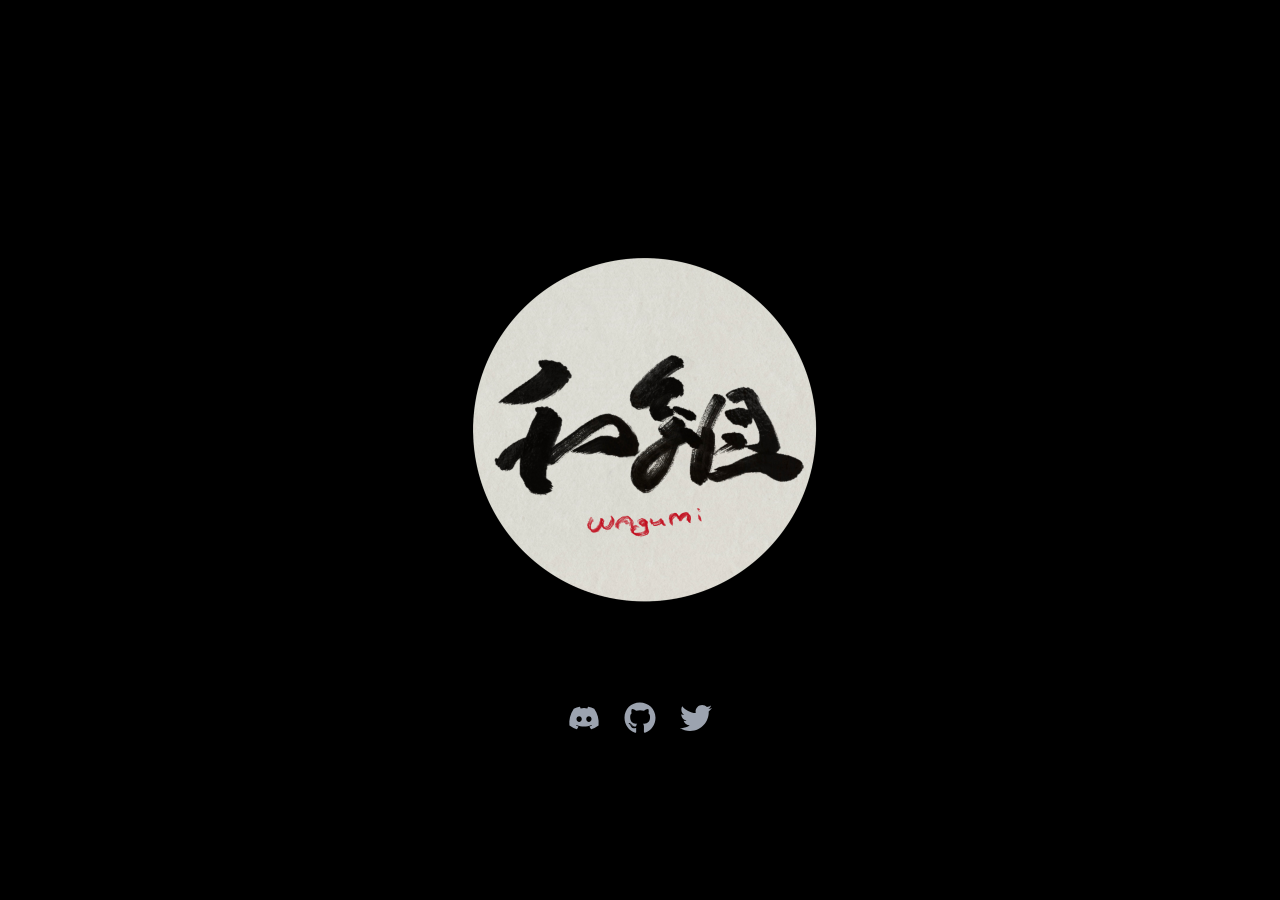
<file: index.html>
<!DOCTYPE html><html lang="en"><head><meta name="viewport" content="width=device-width"/><meta charSet="utf-8"/><title>Wagumi DAO</title><meta name="robots" content="index,follow"/><meta name="googlebot" content="index,follow"/><meta name="description" content="Wagumi DAO - A Japanese Web3 Community"/><meta name="twitter:card" content="summary_large_image"/><meta name="twitter:site" content="@WagumiDAO"/><meta name="twitter:creator" content="@WagumiDAO"/><meta property="og:title" content="Wagumi DAO"/><meta property="og:description" content="Wagumi DAO - A Japanese Web3 Community"/><meta property="og:url" content="https://wagumi.xyz"/><meta property="og:type" content="website"/><meta property="og:image" content="https://wagumi.xyz/ogp.png"/><meta property="og:locale" content="en_US"/><meta property="og:site_name" content="wagumi.xyz"/><link rel="canonical" href="https://wagumi.xyz"/><link rel="icon" href="/favicon.svg"/><meta name="next-head-count" content="18"/><link rel="preload" href="/_next/static/css/a3c80e0d43c364f4.css" as="style"/><link rel="stylesheet" href="/_next/static/css/a3c80e0d43c364f4.css" data-n-g=""/><link rel="preload" href="/_next/static/css/96f1c451617bfc79.css" as="style"/><link rel="stylesheet" href="/_next/static/css/96f1c451617bfc79.css" data-n-p=""/><noscript data-n-css=""></noscript><script defer="" nomodule="" src="/_next/static/chunks/polyfills-5cd94c89d3acac5f.js"></script><script src="/_next/static/chunks/webpack-514908bffb652963.js" defer=""></script><script src="/_next/static/chunks/framework-c4190dd27fdc6a34.js" defer=""></script><script src="/_next/static/chunks/main-77604980281afdac.js" defer=""></script><script src="/_next/static/chunks/pages/_app-6305d64ca7d787ee.js" defer=""></script><script src="/_next/static/chunks/4c744e84-e46146c0e28c5327.js" defer=""></script><script src="/_next/static/chunks/pages/index-ee695f8c4300240d.js" defer=""></script><script src="/_next/static/aCUT3t7vDddUNIfzqUrGm/_buildManifest.js" defer=""></script><script src="/_next/static/aCUT3t7vDddUNIfzqUrGm/_ssgManifest.js" defer=""></script><script src="/_next/static/aCUT3t7vDddUNIfzqUrGm/_middlewareManifest.js" defer=""></script></head><body class="text-white dark:text-black bg-white dark:bg-black"><div id="__next" data-reactroot=""><div class="w-full min-h-screen bg-black"><div class="flex flex-col justify-center items-center h-screen"><div class="relative w-96 sm:w-4/5 md:w-3/5 lg:w-2/5"><img alt="logo" src="wagumi.png" class="GlowLogo_glow__QENvs"/></div><footer class="px-4 sm:px-6 lg:px-8 pt-6 mx-auto max-w-7xl"><div class="flex justify-center space-x-6"><a href="https://discord.gg/b8eJ3bmVnj" class="text-gray-400 hover:text-gray-200 cursor-pointer" target="_blank" rel="noopener noreferrer"><span class="sr-only">Discord</span><svg stroke="currentColor" fill="currentColor" stroke-width="0" viewBox="0 0 640 512" class="w-8 h-8" height="1em" width="1em" xmlns="http://www.w3.org/2000/svg"><path d="M524.531,69.836a1.5,1.5,0,0,0-.764-.7A485.065,485.065,0,0,0,404.081,32.03a1.816,1.816,0,0,0-1.923.91,337.461,337.461,0,0,0-14.9,30.6,447.848,447.848,0,0,0-134.426,0,309.541,309.541,0,0,0-15.135-30.6,1.89,1.89,0,0,0-1.924-.91A483.689,483.689,0,0,0,116.085,69.137a1.712,1.712,0,0,0-.788.676C39.068,183.651,18.186,294.69,28.43,404.354a2.016,2.016,0,0,0,.765,1.375A487.666,487.666,0,0,0,176.02,479.918a1.9,1.9,0,0,0,2.063-.676A348.2,348.2,0,0,0,208.12,430.4a1.86,1.86,0,0,0-1.019-2.588,321.173,321.173,0,0,1-45.868-21.853,1.885,1.885,0,0,1-.185-3.126c3.082-2.309,6.166-4.711,9.109-7.137a1.819,1.819,0,0,1,1.9-.256c96.229,43.917,200.41,43.917,295.5,0a1.812,1.812,0,0,1,1.924.233c2.944,2.426,6.027,4.851,9.132,7.16a1.884,1.884,0,0,1-.162,3.126,301.407,301.407,0,0,1-45.89,21.83,1.875,1.875,0,0,0-1,2.611,391.055,391.055,0,0,0,30.014,48.815,1.864,1.864,0,0,0,2.063.7A486.048,486.048,0,0,0,610.7,405.729a1.882,1.882,0,0,0,.765-1.352C623.729,277.594,590.933,167.465,524.531,69.836ZM222.491,337.58c-28.972,0-52.844-26.587-52.844-59.239S193.056,219.1,222.491,219.1c29.665,0,53.306,26.82,52.843,59.239C275.334,310.993,251.924,337.58,222.491,337.58Zm195.38,0c-28.971,0-52.843-26.587-52.843-59.239S388.437,219.1,417.871,219.1c29.667,0,53.307,26.82,52.844,59.239C470.715,310.993,447.538,337.58,417.871,337.58Z"></path></svg></a><a href="https://github.com/wagumi/wagumi" class="text-gray-400 hover:text-gray-200 cursor-pointer" target="_blank" rel="noopener noreferrer"><span class="sr-only">Github</span><svg stroke="currentColor" fill="currentColor" stroke-width="0" viewBox="0 0 496 512" class="w-8 h-8" height="1em" width="1em" xmlns="http://www.w3.org/2000/svg"><path d="M165.9 397.4c0 2-2.3 3.6-5.2 3.6-3.3.3-5.6-1.3-5.6-3.6 0-2 2.3-3.6 5.2-3.6 3-.3 5.6 1.3 5.6 3.6zm-31.1-4.5c-.7 2 1.3 4.3 4.3 4.9 2.6 1 5.6 0 6.2-2s-1.3-4.3-4.3-5.2c-2.6-.7-5.5.3-6.2 2.3zm44.2-1.7c-2.9.7-4.9 2.6-4.6 4.9.3 2 2.9 3.3 5.9 2.6 2.9-.7 4.9-2.6 4.6-4.6-.3-1.9-3-3.2-5.9-2.9zM244.8 8C106.1 8 0 113.3 0 252c0 110.9 69.8 205.8 169.5 239.2 12.8 2.3 17.3-5.6 17.3-12.1 0-6.2-.3-40.4-.3-61.4 0 0-70 15-84.7-29.8 0 0-11.4-29.1-27.8-36.6 0 0-22.9-15.7 1.6-15.4 0 0 24.9 2 38.6 25.8 21.9 38.6 58.6 27.5 72.9 20.9 2.3-16 8.8-27.1 16-33.7-55.9-6.2-112.3-14.3-112.3-110.5 0-27.5 7.6-41.3 23.6-58.9-2.6-6.5-11.1-33.3 2.6-67.9 20.9-6.5 69 27 69 27 20-5.6 41.5-8.5 62.8-8.5s42.8 2.9 62.8 8.5c0 0 48.1-33.6 69-27 13.7 34.7 5.2 61.4 2.6 67.9 16 17.7 25.8 31.5 25.8 58.9 0 96.5-58.9 104.2-114.8 110.5 9.2 7.9 17 22.9 17 46.4 0 33.7-.3 75.4-.3 83.6 0 6.5 4.6 14.4 17.3 12.1C428.2 457.8 496 362.9 496 252 496 113.3 383.5 8 244.8 8zM97.2 352.9c-1.3 1-1 3.3.7 5.2 1.6 1.6 3.9 2.3 5.2 1 1.3-1 1-3.3-.7-5.2-1.6-1.6-3.9-2.3-5.2-1zm-10.8-8.1c-.7 1.3.3 2.9 2.3 3.9 1.6 1 3.6.7 4.3-.7.7-1.3-.3-2.9-2.3-3.9-2-.6-3.6-.3-4.3.7zm32.4 35.6c-1.6 1.3-1 4.3 1.3 6.2 2.3 2.3 5.2 2.6 6.5 1 1.3-1.3.7-4.3-1.3-6.2-2.2-2.3-5.2-2.6-6.5-1zm-11.4-14.7c-1.6 1-1.6 3.6 0 5.9 1.6 2.3 4.3 3.3 5.6 2.3 1.6-1.3 1.6-3.9 0-6.2-1.4-2.3-4-3.3-5.6-2z"></path></svg></a><a href="https://twitter.com/wagumiDAO" class="text-gray-400 hover:text-gray-200 cursor-pointer" target="_blank" rel="noopener noreferrer"><span class="sr-only">Twitter</span><svg stroke="currentColor" fill="currentColor" stroke-width="0" viewBox="0 0 512 512" class="w-8 h-8" height="1em" width="1em" xmlns="http://www.w3.org/2000/svg"><path d="M459.37 151.716c.325 4.548.325 9.097.325 13.645 0 138.72-105.583 298.558-298.558 298.558-59.452 0-114.68-17.219-161.137-47.106 8.447.974 16.568 1.299 25.34 1.299 49.055 0 94.213-16.568 130.274-44.832-46.132-.975-84.792-31.188-98.112-72.772 6.498.974 12.995 1.624 19.818 1.624 9.421 0 18.843-1.3 27.614-3.573-48.081-9.747-84.143-51.98-84.143-102.985v-1.299c13.969 7.797 30.214 12.67 47.431 13.319-28.264-18.843-46.781-51.005-46.781-87.391 0-19.492 5.197-37.36 14.294-52.954 51.655 63.675 129.3 105.258 216.365 109.807-1.624-7.797-2.599-15.918-2.599-24.04 0-57.828 46.782-104.934 104.934-104.934 30.213 0 57.502 12.67 76.67 33.137 23.715-4.548 46.456-13.32 66.599-25.34-7.798 24.366-24.366 44.833-46.132 57.827 21.117-2.273 41.584-8.122 60.426-16.243-14.292 20.791-32.161 39.308-52.628 54.253z"></path></svg></a></div></footer></div></div></div><script id="__NEXT_DATA__" type="application/json">{"props":{"pageProps":{}},"page":"/","query":{},"buildId":"aCUT3t7vDddUNIfzqUrGm","nextExport":true,"autoExport":true,"isFallback":false,"scriptLoader":[]}</script></body></html>
</file>
<file: _next/static/css/96f1c451617bfc79.css>
.GlowLogo_glow__QENvs{-webkit-animation:GlowLogo_svg-shadow__kQTPh 1.5s ease-in-out infinite alternate;animation:GlowLogo_svg-shadow__kQTPh 1.5s ease-in-out infinite alternate}@-webkit-keyframes GlowLogo_svg-shadow__kQTPh{0%{filter:drop-shadow(0 0 5px #fff) drop-shadow(0 0 8px #f1c7dc) drop-shadow(0 0 10px #664556)}to{filter:drop-shadow(0 0 10px #fff) drop-shadow(0 0 16px #967d8a) drop-shadow(0 0 16px #a08090)}}@keyframes GlowLogo_svg-shadow__kQTPh{0%{filter:drop-shadow(0 0 5px #fff) drop-shadow(0 0 8px #f1c7dc) drop-shadow(0 0 10px #664556)}to{filter:drop-shadow(0 0 10px #fff) drop-shadow(0 0 16px #967d8a) drop-shadow(0 0 16px #a08090)}}
</file>
<file: _next/static/css/a3c80e0d43c364f4.css>
/*
! tailwindcss v3.0.15 | MIT License | https://tailwindcss.com
*/*,:after,:before{box-sizing:border-box;border:0 solid #e5e7eb}:after,:before{--tw-content:""}html{line-height:1.5;-webkit-text-size-adjust:100%;tab-size:4;font-family:ui-sans-serif,system-ui,-apple-system,BlinkMacSystemFont,Segoe UI,Roboto,Helvetica Neue,Arial,Noto Sans,sans-serif,Apple Color Emoji,Segoe UI Emoji,Segoe UI Symbol,Noto Color Emoji}body{margin:0;line-height:inherit}hr{height:0;color:inherit;border-top-width:1px}abbr:where([title]){-webkit-text-decoration:underline dotted;text-decoration:underline dotted}h1,h2,h3,h4,h5,h6{font-size:inherit;font-weight:inherit}a{color:inherit;text-decoration:inherit}b,strong{font-weight:bolder}code,kbd,pre,samp{font-family:ui-monospace,SFMono-Regular,Menlo,Monaco,Consolas,Liberation Mono,Courier New,monospace;font-size:1em}small{font-size:80%}sub,sup{font-size:75%;line-height:0;position:relative;vertical-align:baseline}sub{bottom:-.25em}sup{top:-.5em}table{text-indent:0;border-color:inherit;border-collapse:collapse}button,input,optgroup,select,textarea{font-family:inherit;font-size:100%;line-height:inherit;color:inherit;margin:0;padding:0}button,select{text-transform:none}[type=button],[type=reset],[type=submit],button{-webkit-appearance:button;background-color:transparent;background-image:none}:-moz-focusring{outline:auto}:-moz-ui-invalid{box-shadow:none}progress{vertical-align:baseline}::-webkit-inner-spin-button,::-webkit-outer-spin-button{height:auto}[type=search]{-webkit-appearance:textfield;outline-offset:-2px}::-webkit-search-decoration{-webkit-appearance:none}::-webkit-file-upload-button{-webkit-appearance:button;font:inherit}summary{display:list-item}blockquote,dd,dl,figure,h1,h2,h3,h4,h5,h6,hr,p,pre{margin:0}fieldset{margin:0}fieldset,legend{padding:0}menu,ol,ul{list-style:none;margin:0;padding:0}textarea{resize:vertical}input::placeholder,textarea::placeholder{color:#9ca3af}[role=button],button{cursor:pointer}:disabled{cursor:default}audio,canvas,embed,iframe,img,object,svg,video{display:block;vertical-align:middle}img,video{max-width:100%;height:auto}[hidden]{display:none}[multiple],[type=date],[type=datetime-local],[type=email],[type=month],[type=number],[type=password],[type=search],[type=tel],[type=text],[type=time],[type=url],[type=week],select,textarea{-webkit-appearance:none;appearance:none;background-color:#fff;border-color:#6b7280;border-width:1px;border-radius:0;padding:.5rem .75rem;font-size:1rem;line-height:1.5rem;--tw-shadow:0 0 #0000}[multiple]:focus,[type=date]:focus,[type=datetime-local]:focus,[type=email]:focus,[type=month]:focus,[type=number]:focus,[type=password]:focus,[type=search]:focus,[type=tel]:focus,[type=text]:focus,[type=time]:focus,[type=url]:focus,[type=week]:focus,select:focus,textarea:focus{outline:2px solid transparent;outline-offset:2px;--tw-ring-inset:var(--tw-empty,/*!*/ /*!*/);--tw-ring-offset-width:0px;--tw-ring-offset-color:#fff;--tw-ring-color:#2563eb;--tw-ring-offset-shadow:var(--tw-ring-inset) 0 0 0 var(--tw-ring-offset-width) var(--tw-ring-offset-color);--tw-ring-shadow:var(--tw-ring-inset) 0 0 0 calc(1px + var(--tw-ring-offset-width)) var(--tw-ring-color);box-shadow:var(--tw-ring-offset-shadow),var(--tw-ring-shadow),var(--tw-shadow);border-color:#2563eb}input::placeholder,textarea::placeholder{color:#6b7280;opacity:1}::-webkit-datetime-edit-fields-wrapper{padding:0}::-webkit-date-and-time-value{min-height:1.5em}select{background-image:url("data:image/svg+xml,%3csvg xmlns='http://www.w3.org/2000/svg' fill='none' viewBox='0 0 20 20'%3e%3cpath stroke='%236b7280' stroke-linecap='round' stroke-linejoin='round' stroke-width='1.5' d='M6 8l4 4 4-4'/%3e%3c/svg%3e");background-position:right .5rem center;background-repeat:no-repeat;background-size:1.5em 1.5em;padding-right:2.5rem;-webkit-print-color-adjust:exact;color-adjust:exact}[multiple]{background-image:none;background-position:0 0;background-repeat:unset;background-size:initial;padding-right:.75rem;-webkit-print-color-adjust:unset;color-adjust:unset}[type=checkbox],[type=radio]{-webkit-appearance:none;appearance:none;padding:0;-webkit-print-color-adjust:exact;color-adjust:exact;display:inline-block;vertical-align:middle;background-origin:border-box;-webkit-user-select:none;user-select:none;flex-shrink:0;height:1rem;width:1rem;color:#2563eb;background-color:#fff;border-color:#6b7280;border-width:1px;--tw-shadow:0 0 #0000}[type=checkbox]{border-radius:0}[type=radio]{border-radius:100%}[type=checkbox]:focus,[type=radio]:focus{outline:2px solid transparent;outline-offset:2px;--tw-ring-inset:var(--tw-empty,/*!*/ /*!*/);--tw-ring-offset-width:2px;--tw-ring-offset-color:#fff;--tw-ring-color:#2563eb;--tw-ring-offset-shadow:var(--tw-ring-inset) 0 0 0 var(--tw-ring-offset-width) var(--tw-ring-offset-color);--tw-ring-shadow:var(--tw-ring-inset) 0 0 0 calc(2px + var(--tw-ring-offset-width)) var(--tw-ring-color);box-shadow:var(--tw-ring-offset-shadow),var(--tw-ring-shadow),var(--tw-shadow)}[type=checkbox]:checked,[type=radio]:checked{border-color:transparent;background-color:currentColor;background-size:100% 100%;background-position:50%;background-repeat:no-repeat}[type=checkbox]:checked{background-image:url("data:image/svg+xml,%3csvg viewBox='0 0 16 16' fill='white' xmlns='http://www.w3.org/2000/svg'%3e%3cpath d='M12.207 4.793a1 1 0 010 1.414l-5 5a1 1 0 01-1.414 0l-2-2a1 1 0 011.414-1.414L6.5 9.086l4.293-4.293a1 1 0 011.414 0z'/%3e%3c/svg%3e")}[type=radio]:checked{background-image:url("data:image/svg+xml,%3csvg viewBox='0 0 16 16' fill='white' xmlns='http://www.w3.org/2000/svg'%3e%3ccircle cx='8' cy='8' r='3'/%3e%3c/svg%3e")}[type=checkbox]:checked:focus,[type=checkbox]:checked:hover,[type=radio]:checked:focus,[type=radio]:checked:hover{border-color:transparent;background-color:currentColor}[type=checkbox]:indeterminate{background-image:url("data:image/svg+xml,%3csvg xmlns='http://www.w3.org/2000/svg' fill='none' viewBox='0 0 16 16'%3e%3cpath stroke='white' stroke-linecap='round' stroke-linejoin='round' stroke-width='2' d='M4 8h8'/%3e%3c/svg%3e");border-color:transparent;background-color:currentColor;background-size:100% 100%;background-position:50%;background-repeat:no-repeat}[type=checkbox]:indeterminate:focus,[type=checkbox]:indeterminate:hover{border-color:transparent;background-color:currentColor}[type=file]{background:unset;border-color:inherit;border-width:0;border-radius:0;padding:0;font-size:unset;line-height:inherit}[type=file]:focus{outline:1px auto -webkit-focus-ring-color}*,:after,:before{--tw-translate-x:0;--tw-translate-y:0;--tw-rotate:0;--tw-skew-x:0;--tw-skew-y:0;--tw-scale-x:1;--tw-scale-y:1;--tw-pan-x: ;--tw-pan-y: ;--tw-pinch-zoom: ;--tw-scroll-snap-strictness:proximity;--tw-ordinal: ;--tw-slashed-zero: ;--tw-numeric-figure: ;--tw-numeric-spacing: ;--tw-numeric-fraction: ;--tw-ring-inset: ;--tw-ring-offset-width:0px;--tw-ring-offset-color:#fff;--tw-ring-color:rgb(59 130 246/0.5);--tw-ring-offset-shadow:0 0 #0000;--tw-ring-shadow:0 0 #0000;--tw-shadow:0 0 #0000;--tw-shadow-colored:0 0 #0000;--tw-blur: ;--tw-brightness: ;--tw-contrast: ;--tw-grayscale: ;--tw-hue-rotate: ;--tw-invert: ;--tw-saturate: ;--tw-sepia: ;--tw-drop-shadow: ;--tw-backdrop-blur: ;--tw-backdrop-brightness: ;--tw-backdrop-contrast: ;--tw-backdrop-grayscale: ;--tw-backdrop-hue-rotate: ;--tw-backdrop-invert: ;--tw-backdrop-opacity: ;--tw-backdrop-saturate: ;--tw-backdrop-sepia: }.sr-only{position:absolute;width:1px;height:1px;padding:0;margin:-1px;overflow:hidden;clip:rect(0,0,0,0);white-space:nowrap;border-width:0}.relative{position:relative}.mx-auto{margin-left:auto;margin-right:auto}.flex{display:flex}.h-screen{height:100vh}.h-8{height:2rem}.min-h-screen{min-height:100vh}.w-full{width:100%}.w-8{width:2rem}.w-96{width:24rem}.max-w-7xl{max-width:80rem}.cursor-pointer{cursor:pointer}.flex-col{flex-direction:column}.items-center{align-items:center}.justify-center{justify-content:center}.space-x-6>:not([hidden])~:not([hidden]){--tw-space-x-reverse:0;margin-right:calc(1.5rem * var(--tw-space-x-reverse));margin-left:calc(1.5rem * calc(1 - var(--tw-space-x-reverse)))}.bg-white{--tw-bg-opacity:1;background-color:rgb(255 255 255/var(--tw-bg-opacity))}.bg-black{--tw-bg-opacity:1;background-color:rgb(0 0 0/var(--tw-bg-opacity))}.px-4{padding-left:1rem;padding-right:1rem}.pt-6{padding-top:1.5rem}.text-white{--tw-text-opacity:1;color:rgb(255 255 255/var(--tw-text-opacity))}.text-gray-400{--tw-text-opacity:1;color:rgb(156 163 175/var(--tw-text-opacity))}.hover\:text-gray-200:hover{--tw-text-opacity:1;color:rgb(229 231 235/var(--tw-text-opacity))}.dark .dark\:bg-black{--tw-bg-opacity:1;background-color:rgb(0 0 0/var(--tw-bg-opacity))}.dark .dark\:text-black{--tw-text-opacity:1;color:rgb(0 0 0/var(--tw-text-opacity))}@media (min-width:640px){.sm\:w-4\/5{width:80%}.sm\:px-6{padding-left:1.5rem;padding-right:1.5rem}}@media (min-width:768px){.md\:w-3\/5{width:60%}}@media (min-width:1024px){.lg\:w-2\/5{width:40%}.lg\:px-8{padding-left:2rem;padding-right:2rem}}
</file>
